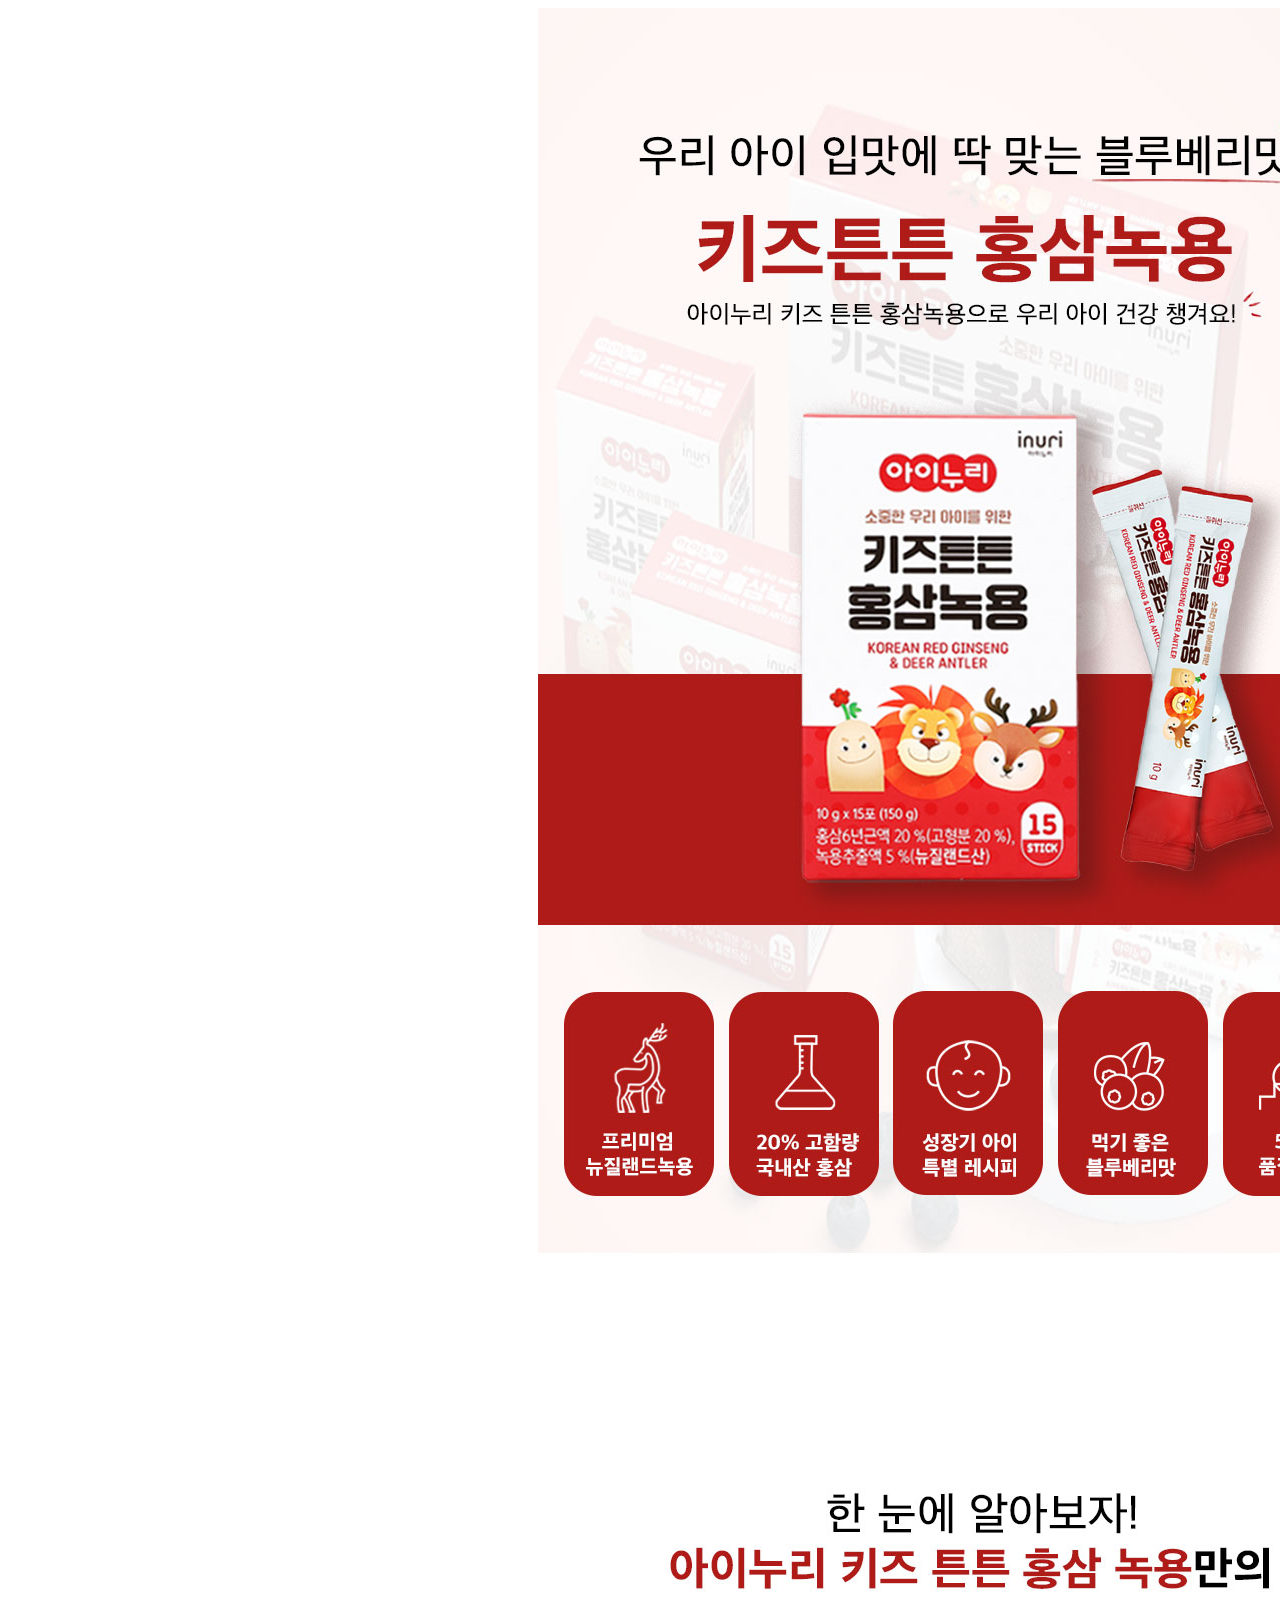
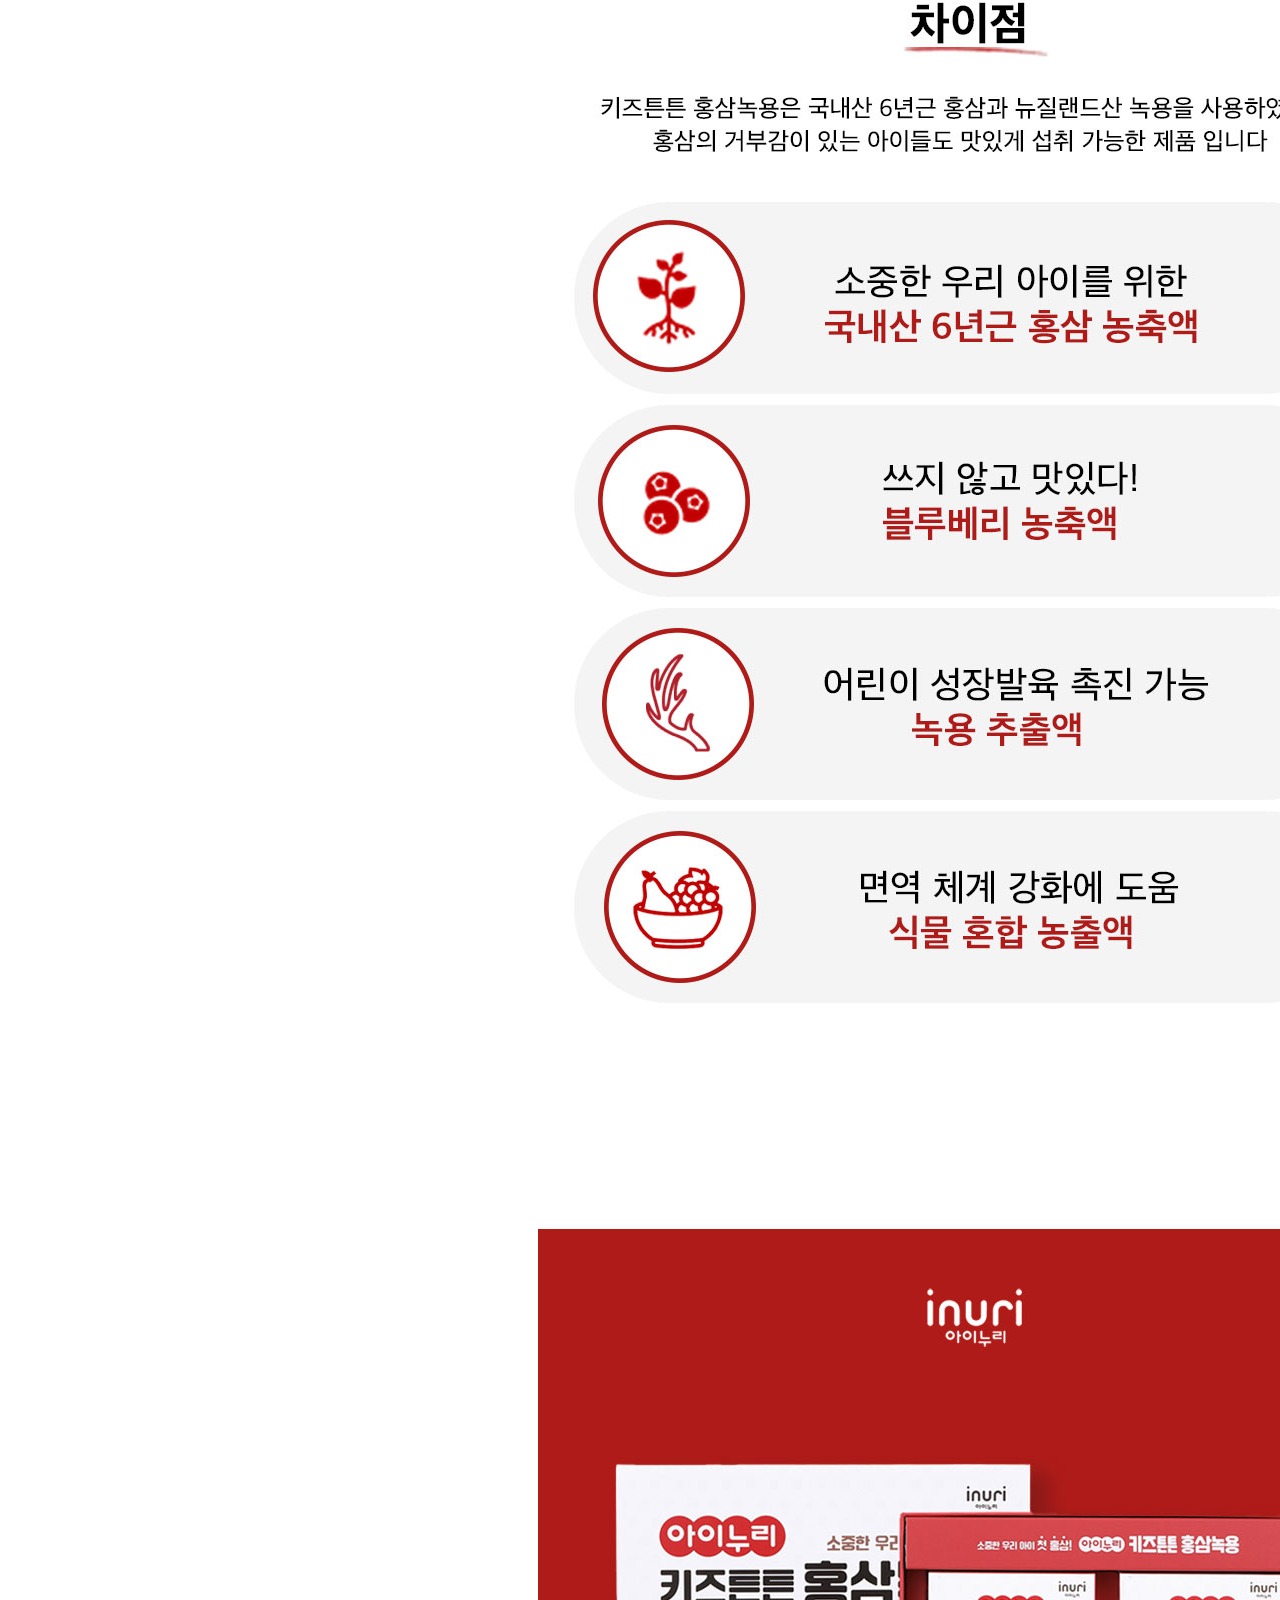
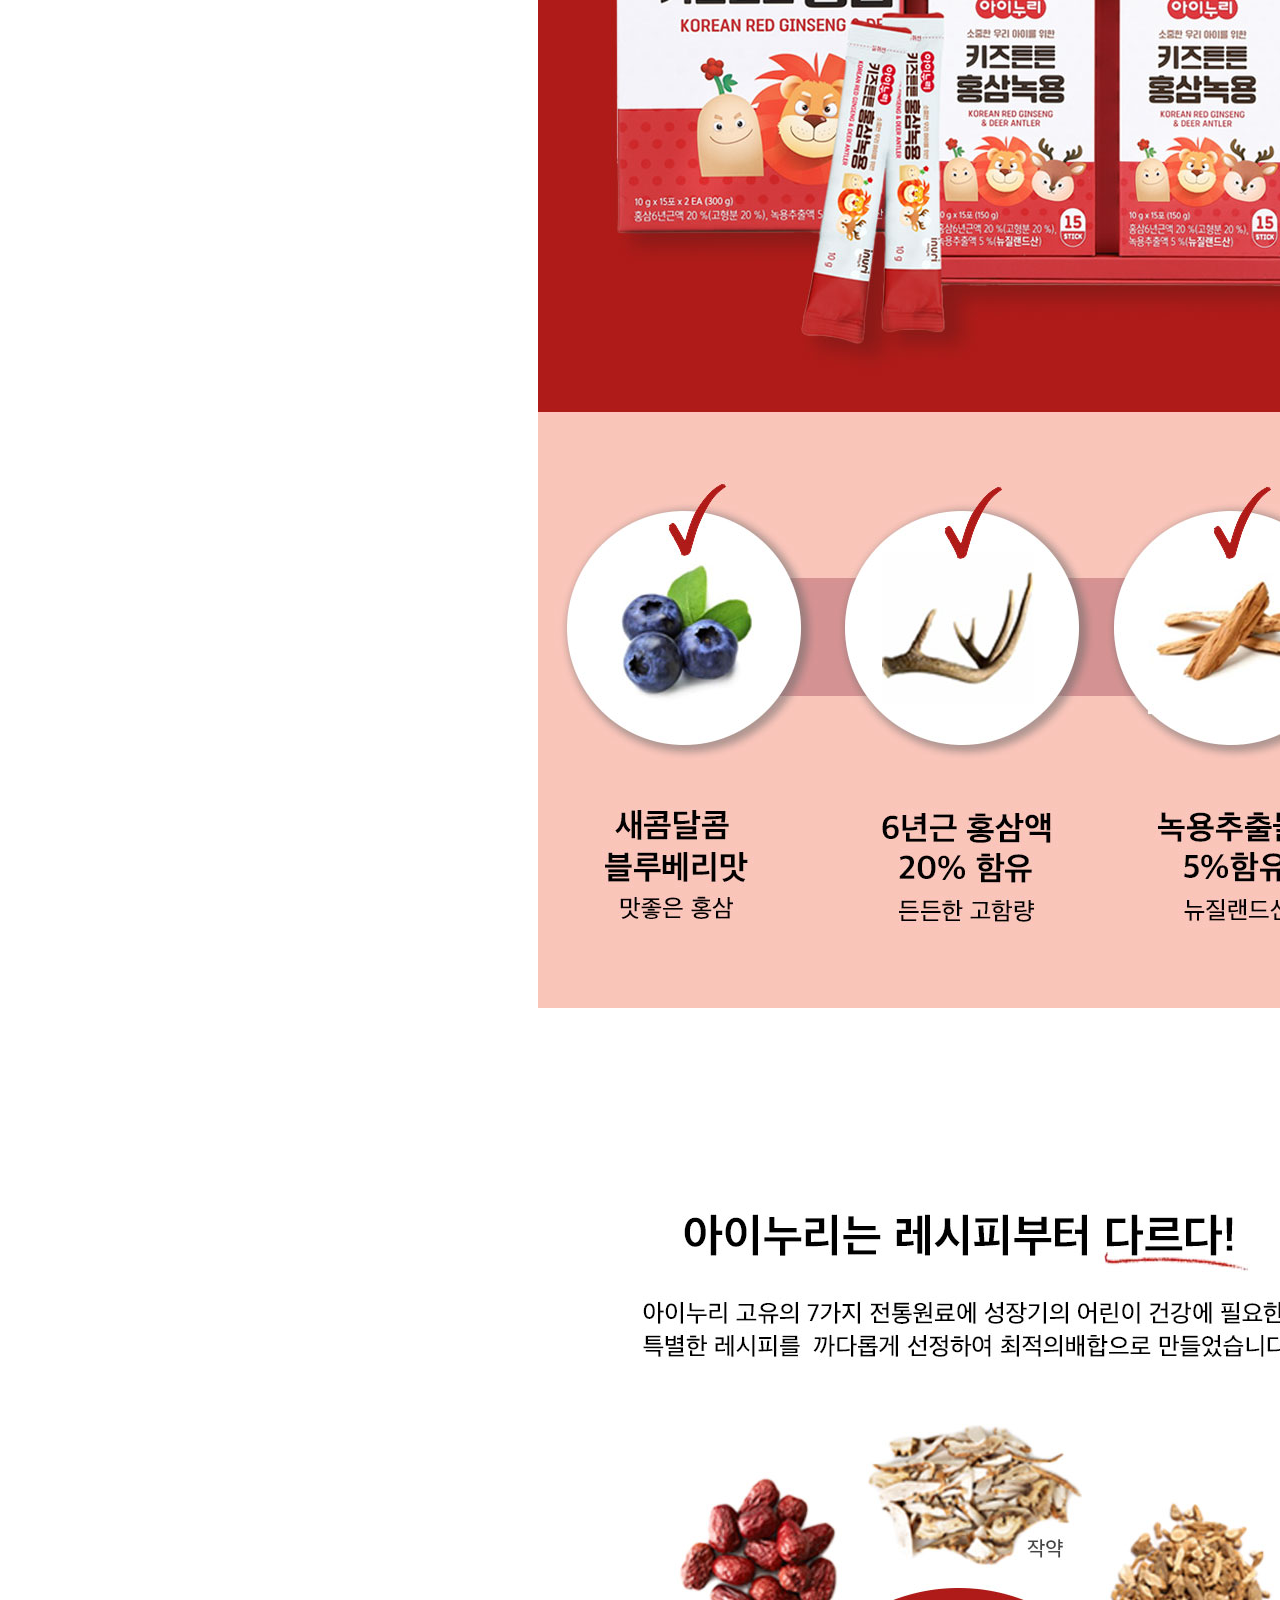
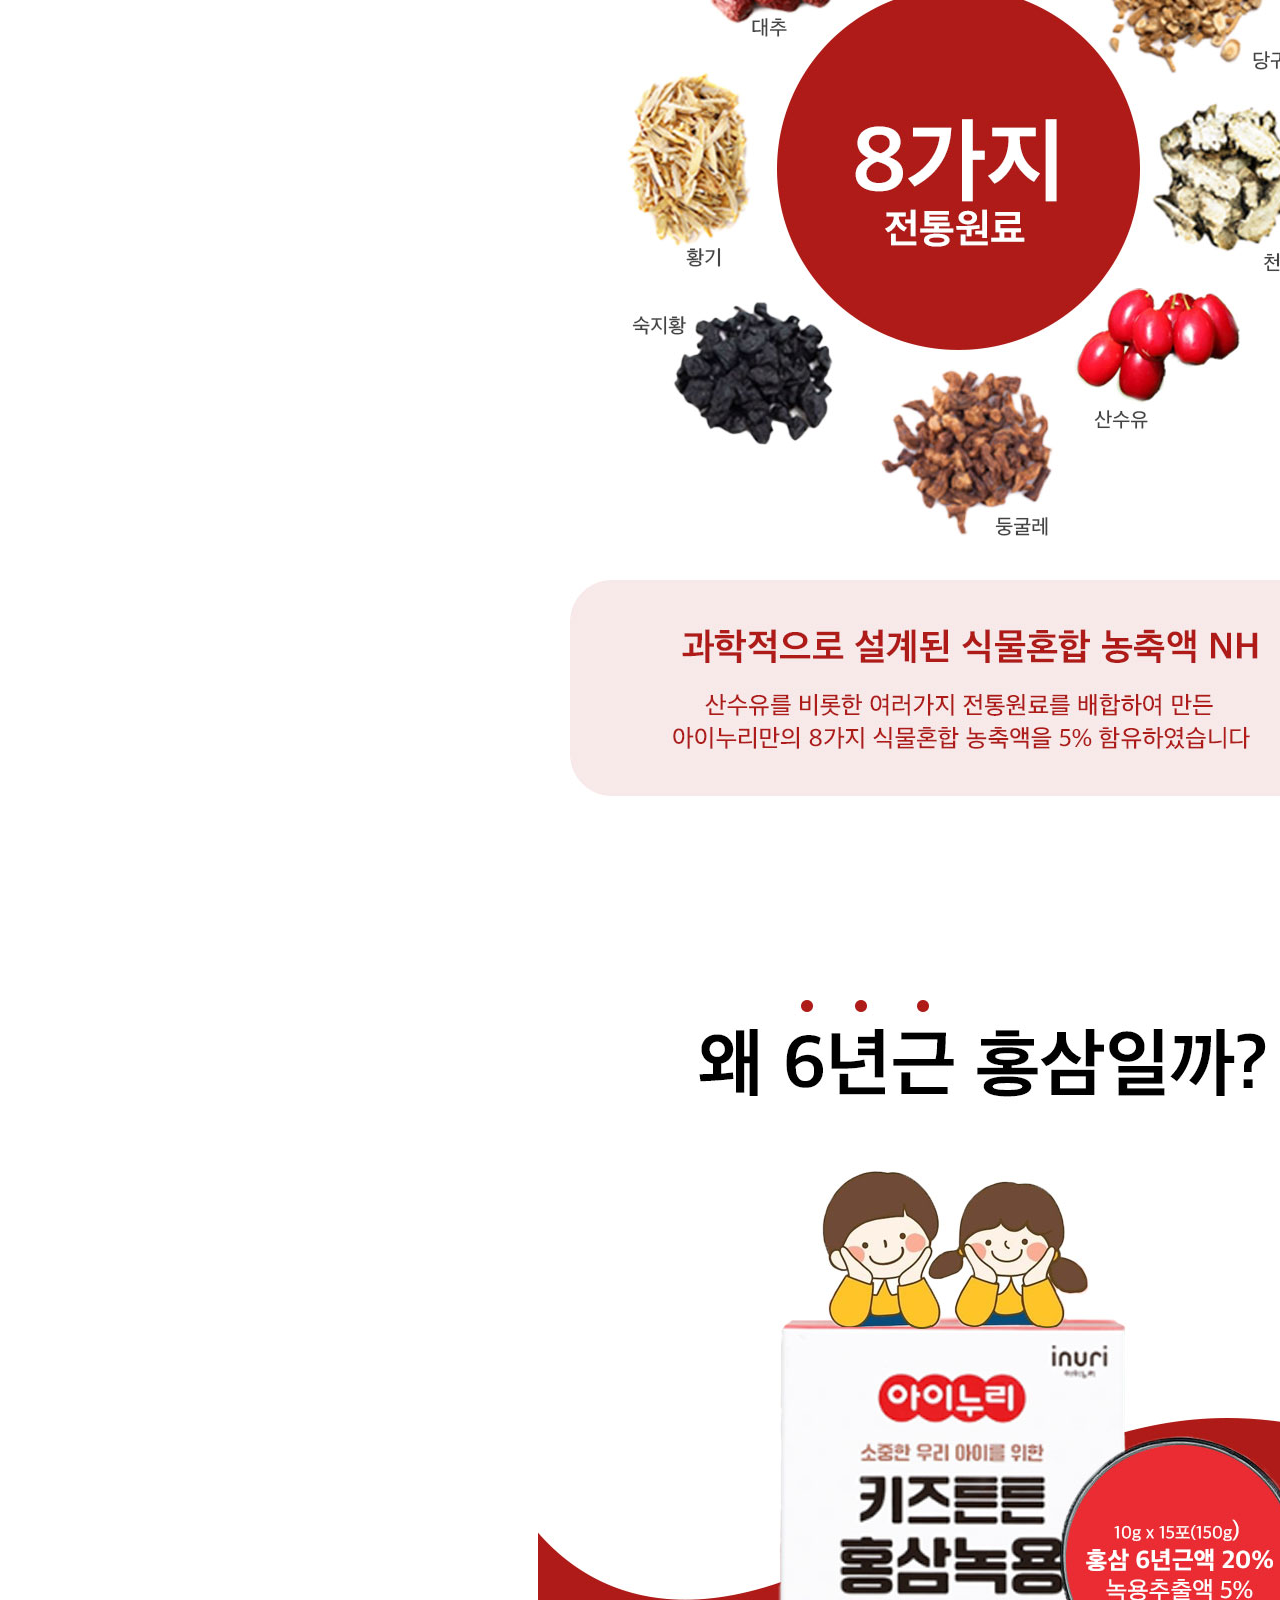
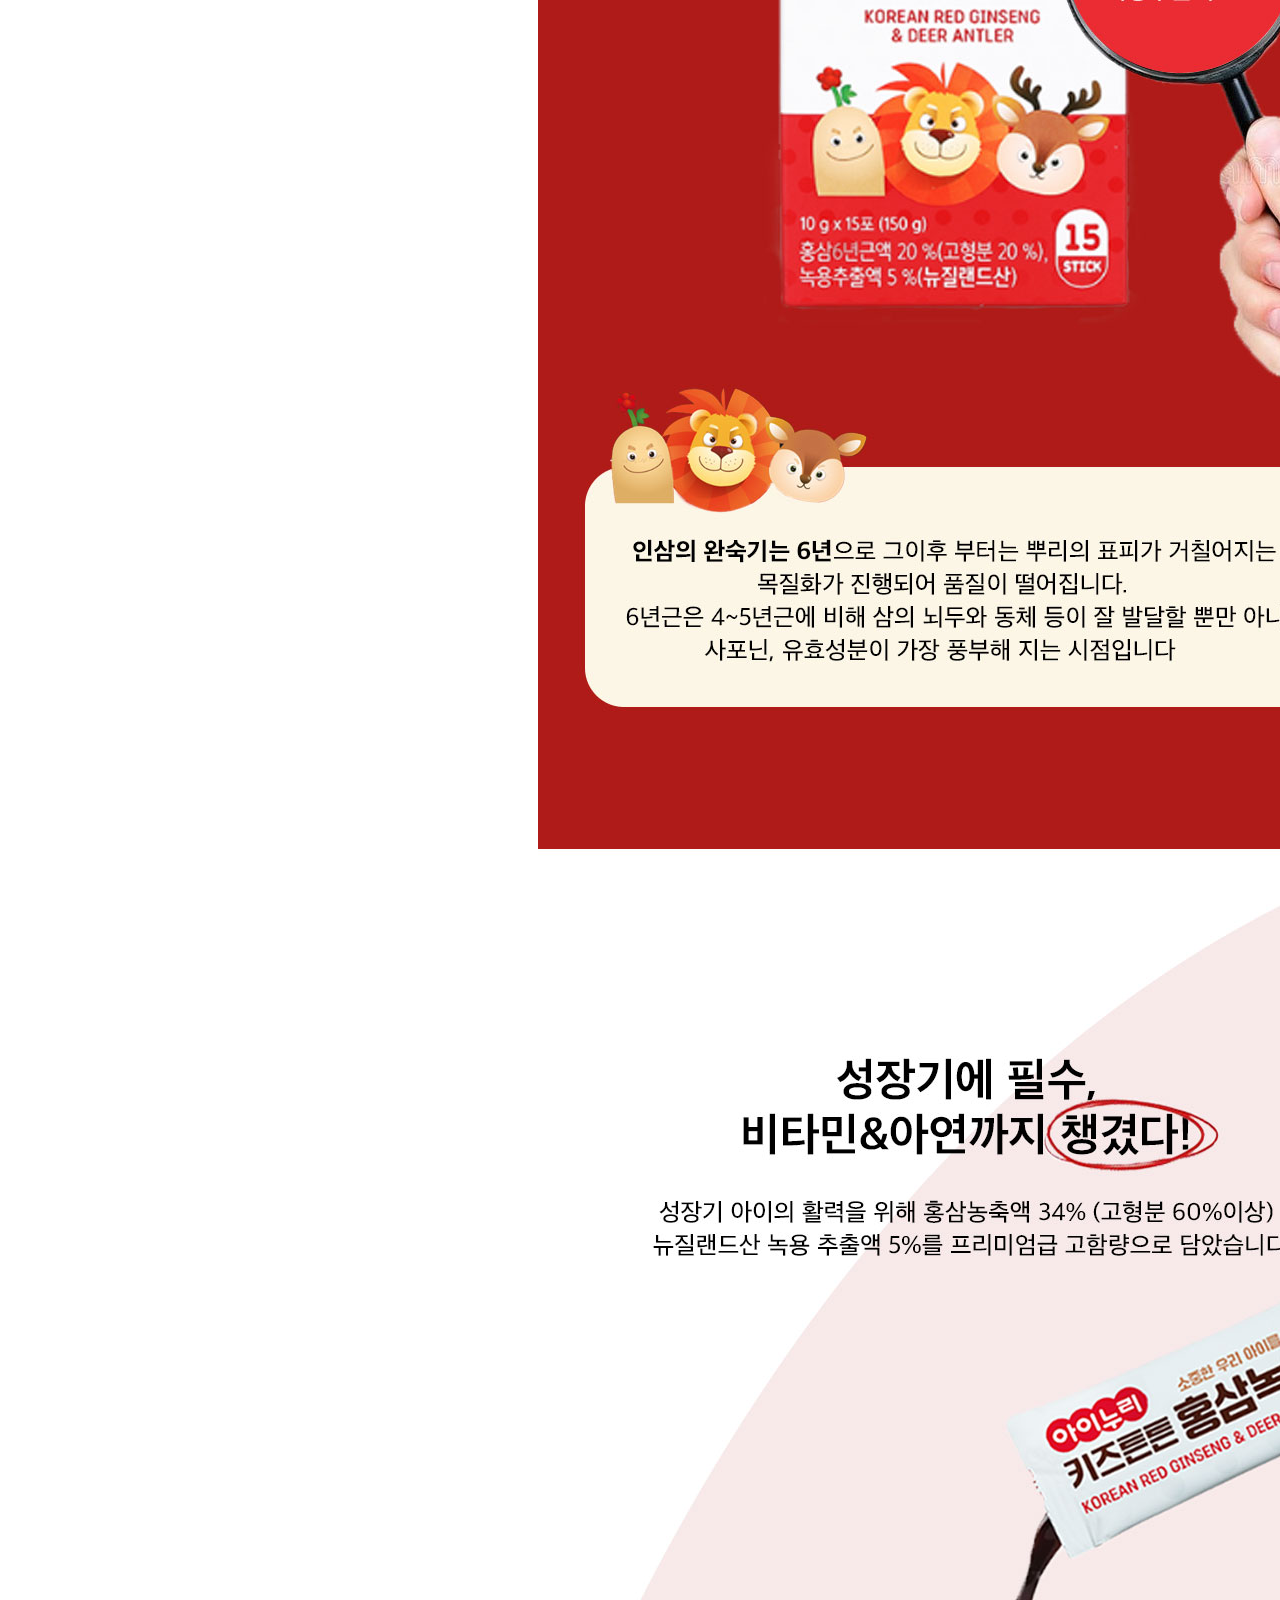
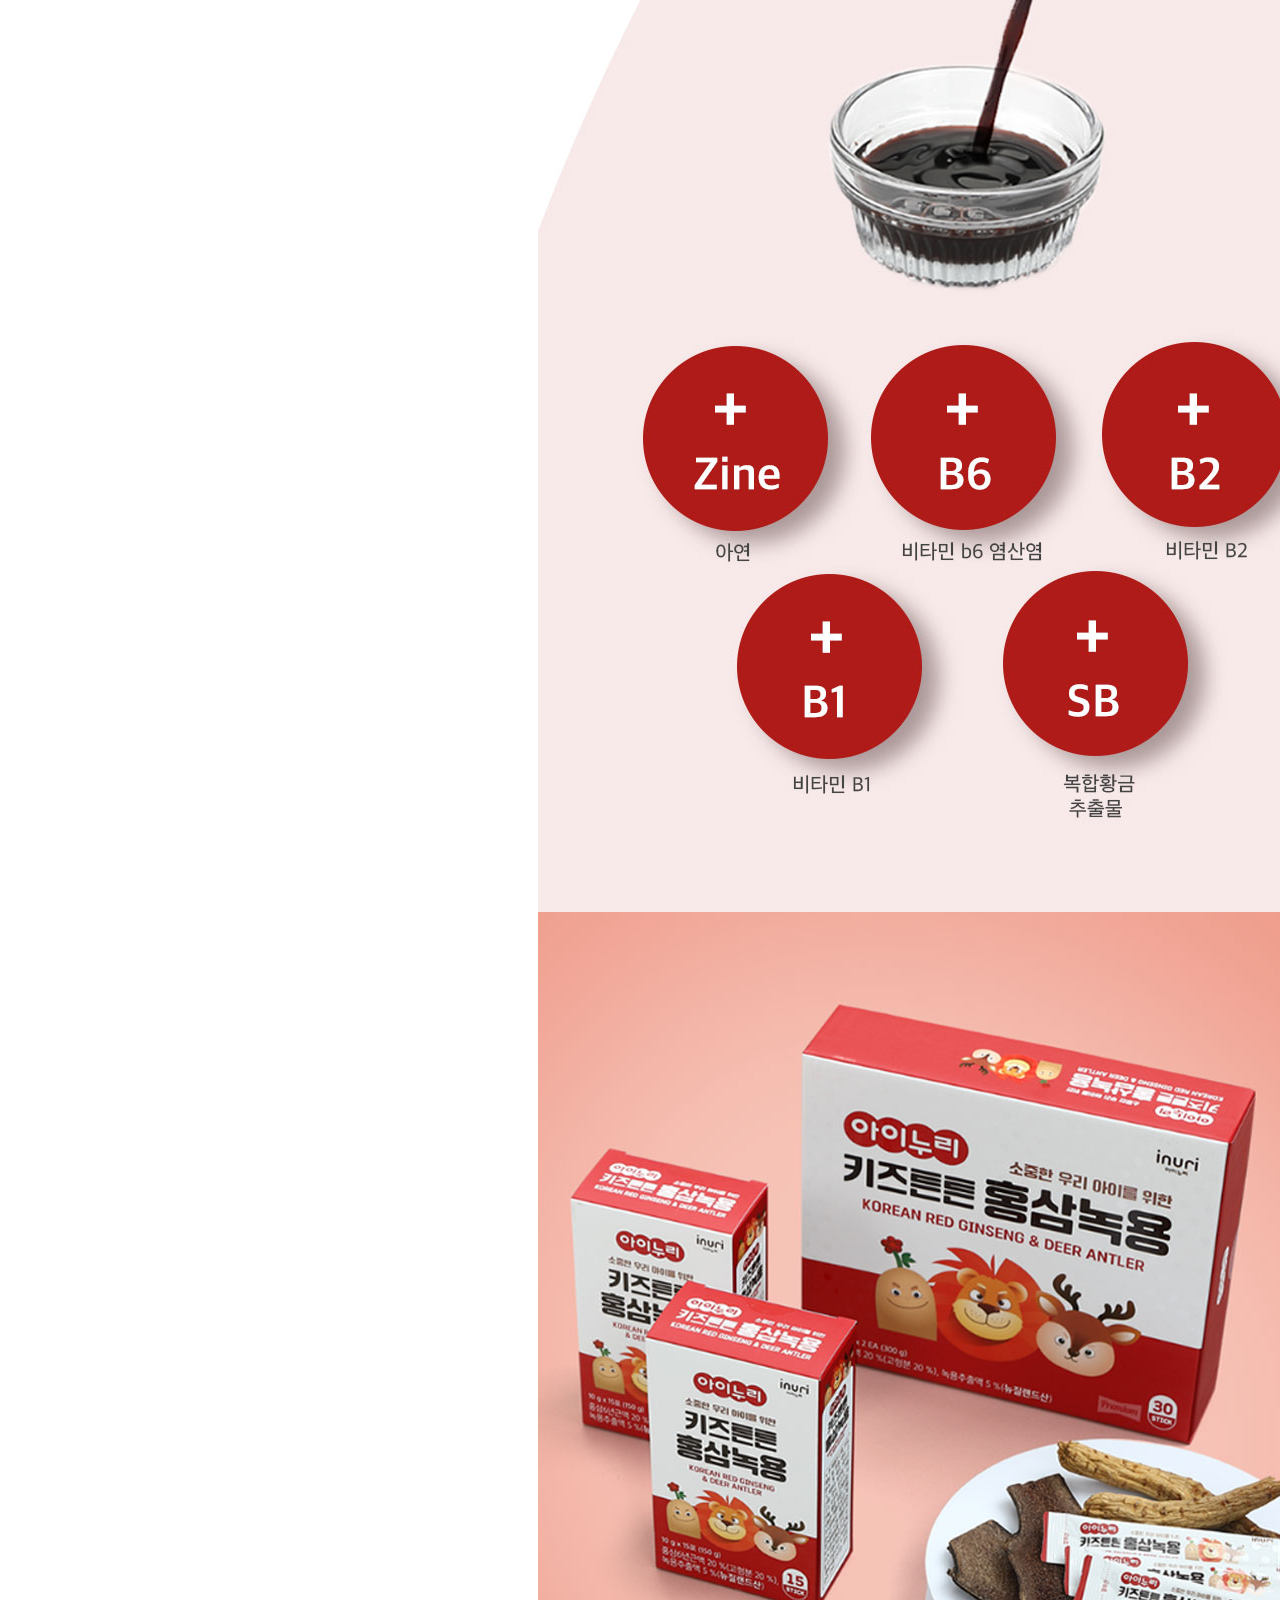
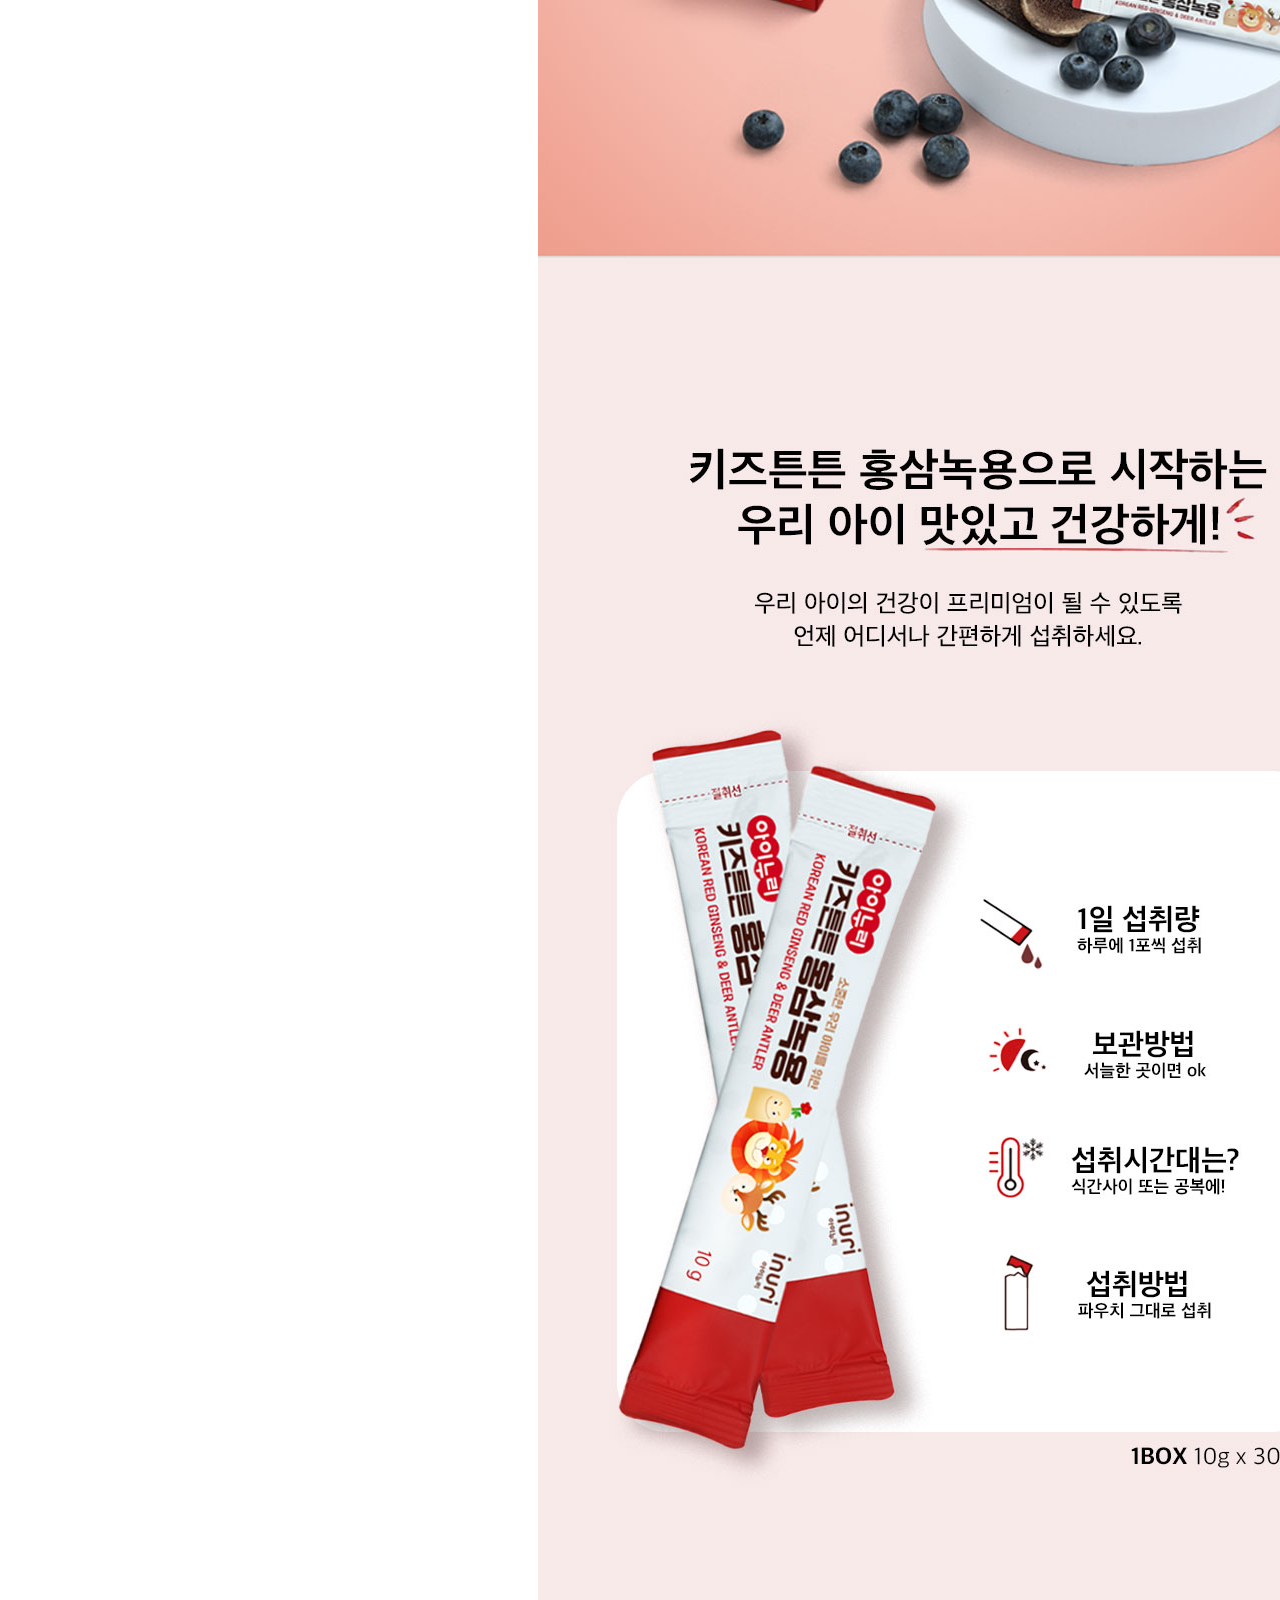
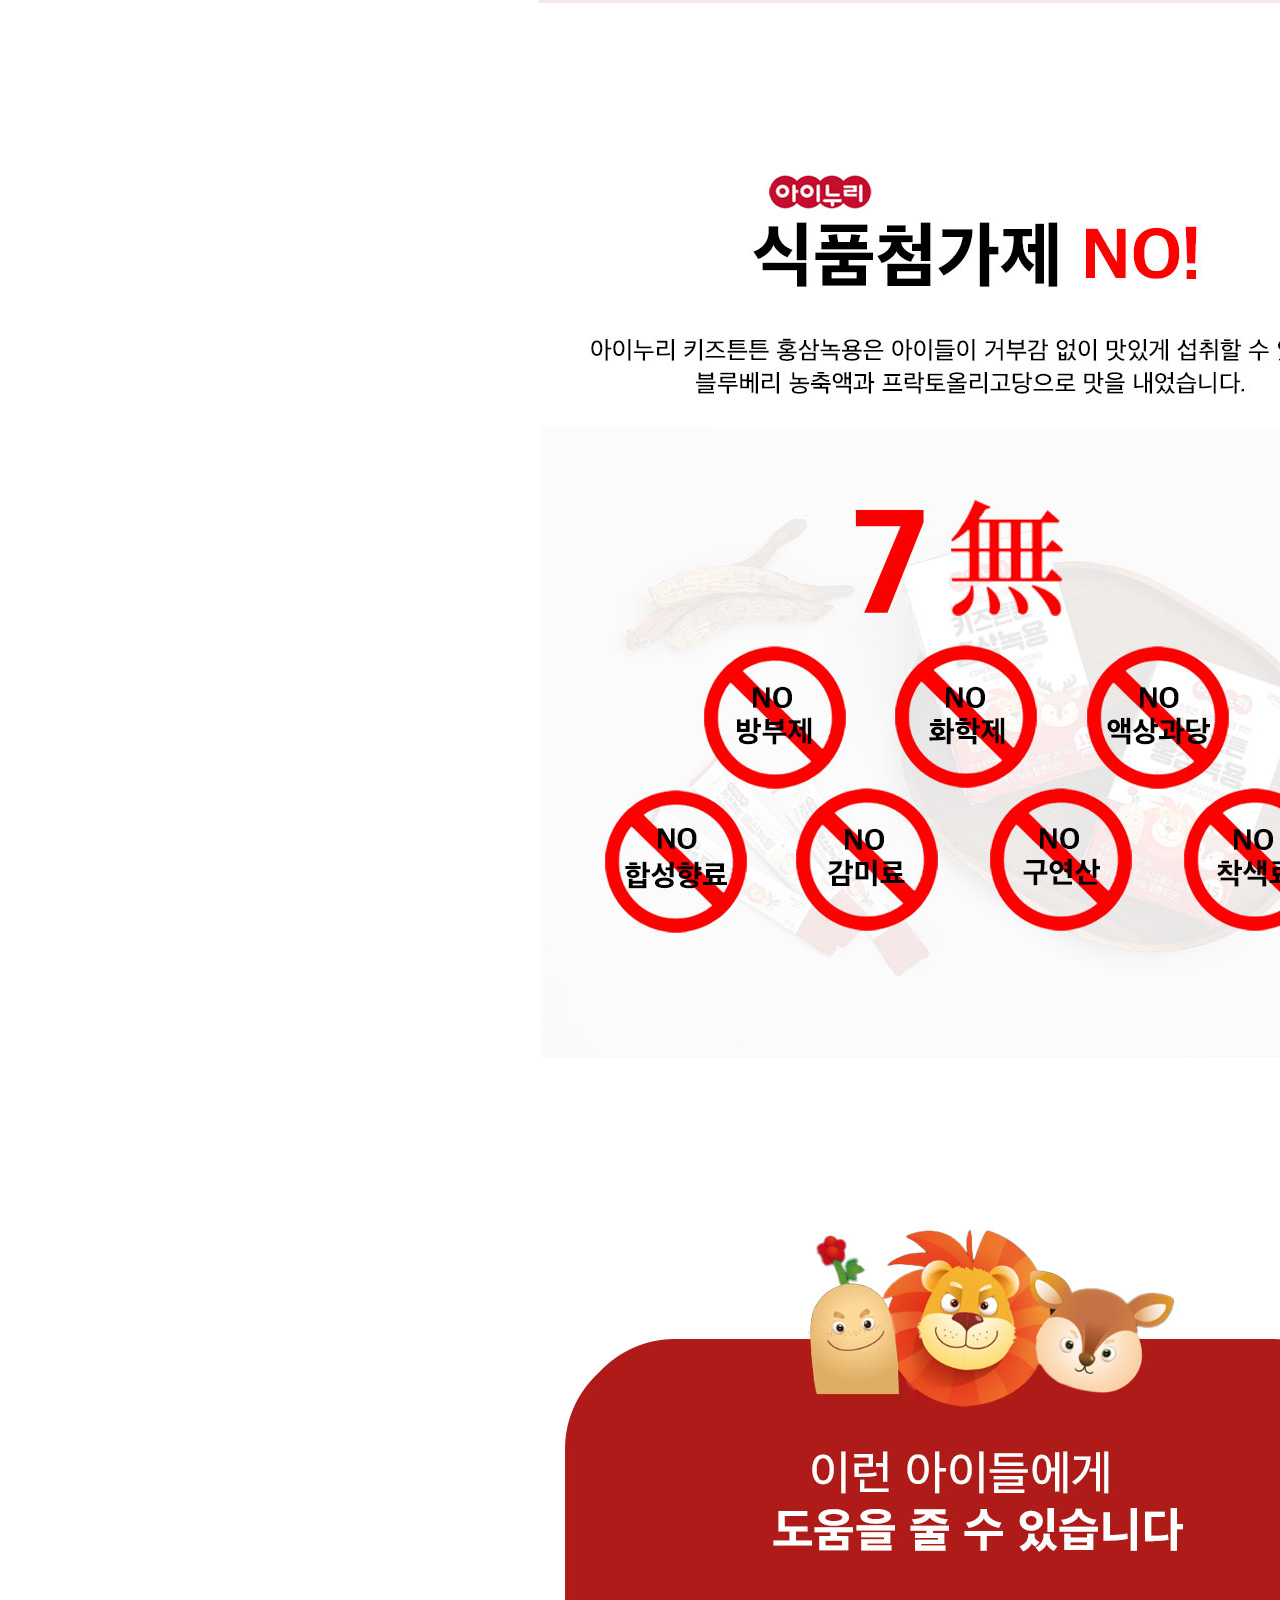
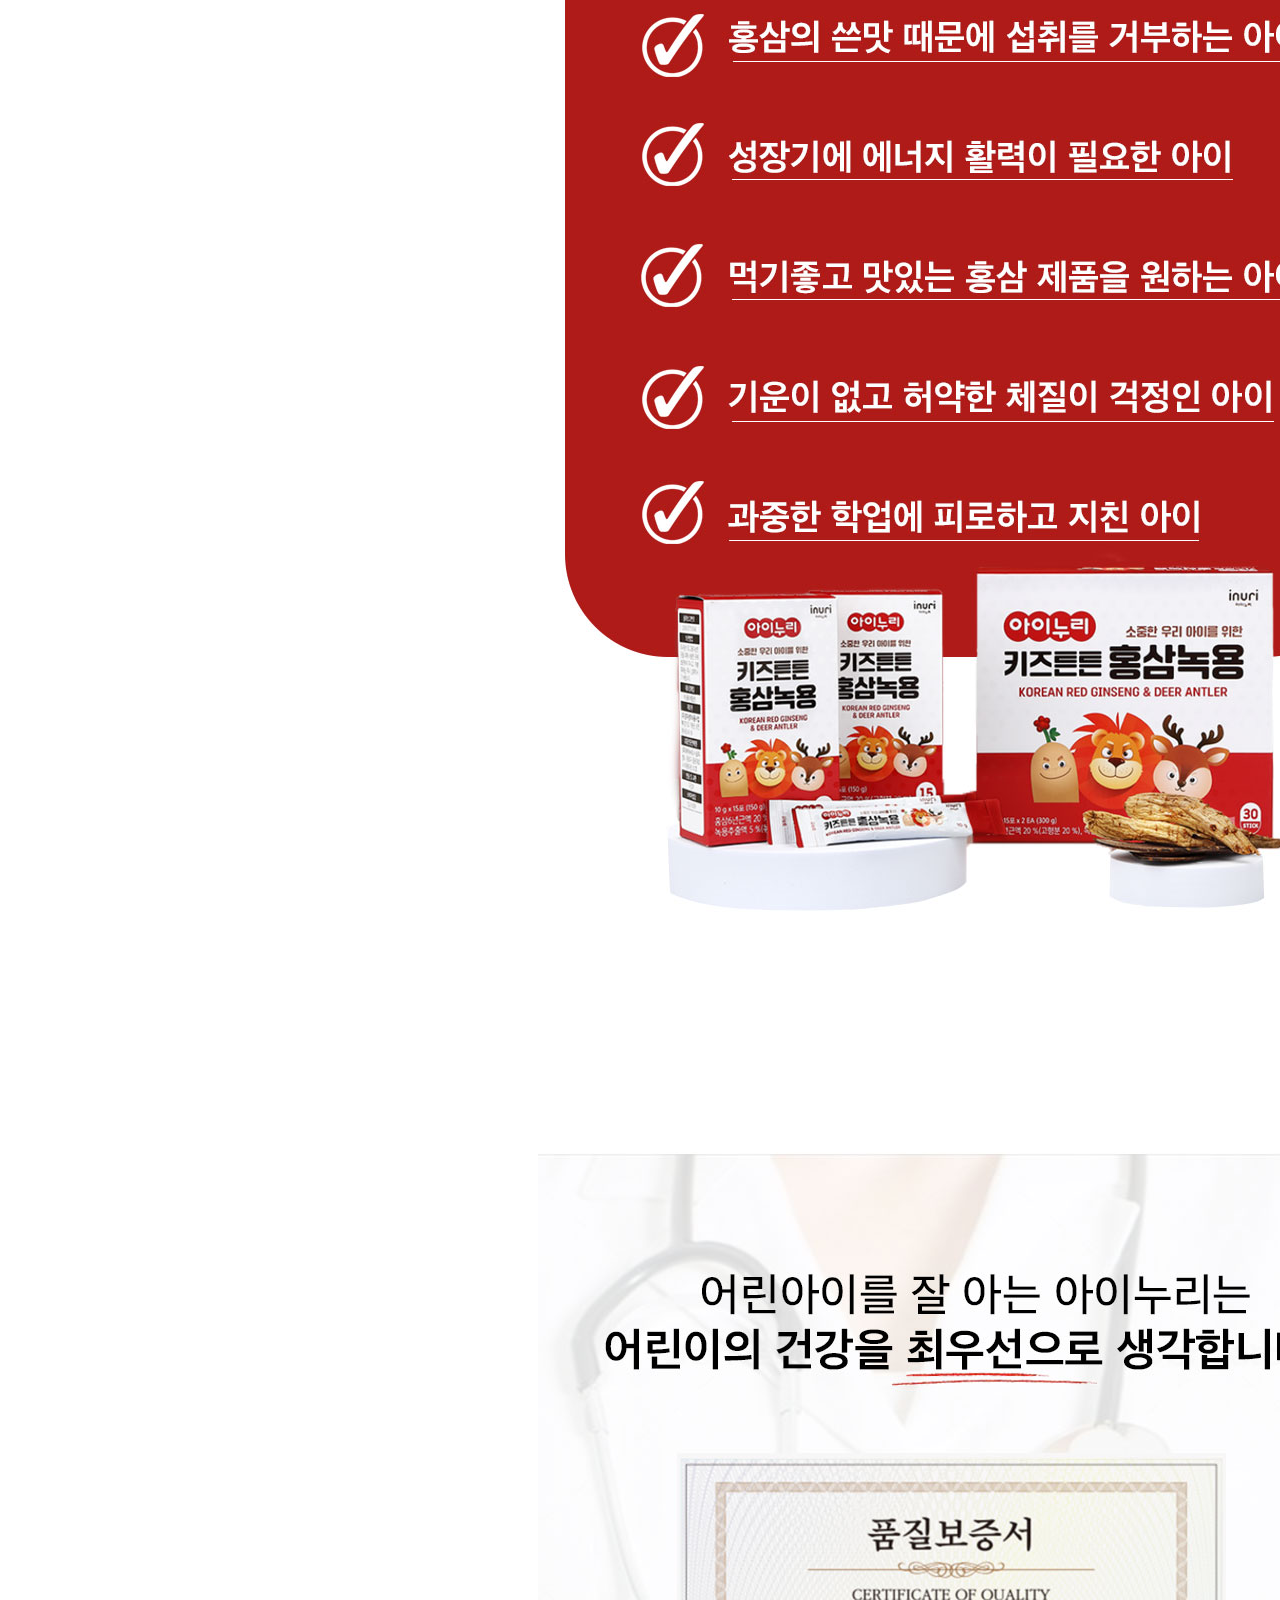
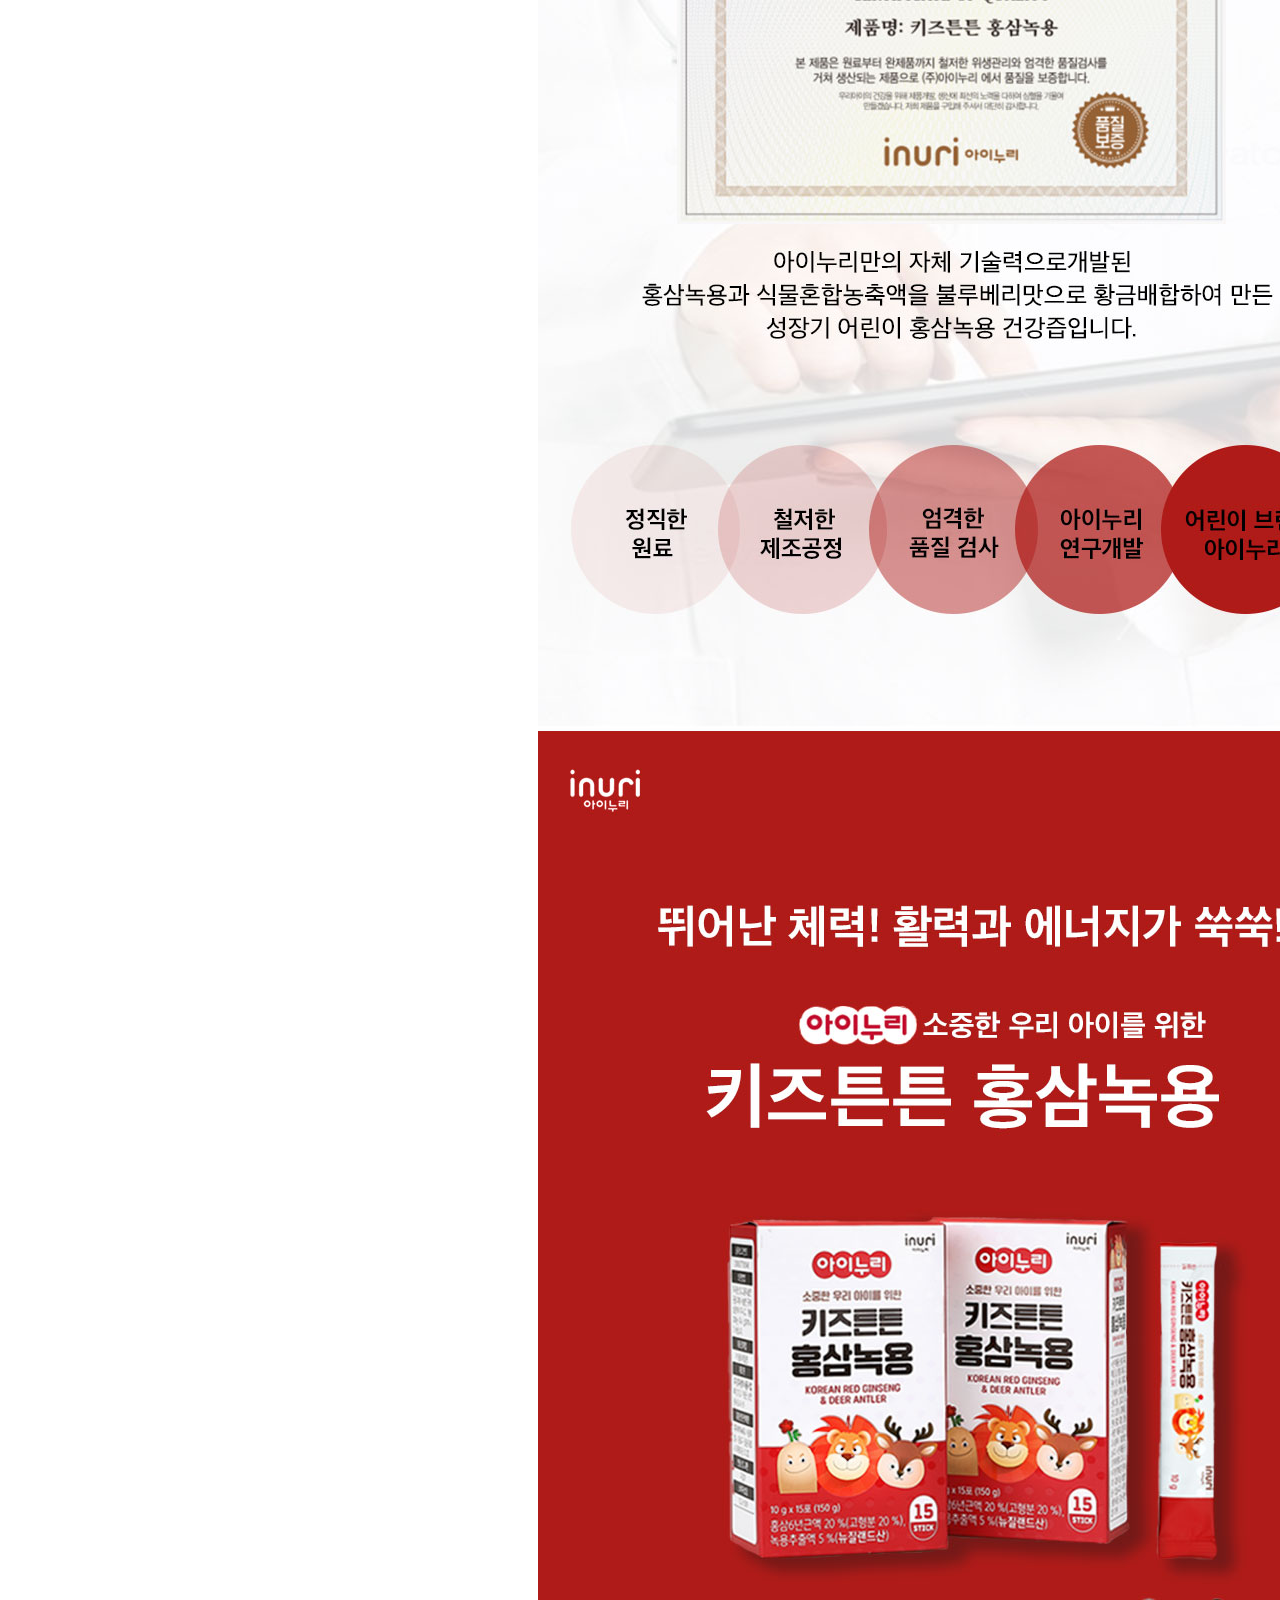
<file: index4.html>
<!DOCTYPE html>
<html lang="en">
<head>
    <meta charset="UTF-8">
    <meta name="viewport" content="width=device-width, initial-scale=1.0">
    <title>Document</title>
</head>
<body>
    <span><div class="img_h"><img src="홍삼 상세페이지.jpg" alt=""></div></span>

    <style>
        .img_h img{
            
        }


        .img_h{
            margin-left: 530px;
        }
    </style>



</body>
</html>
</file>
